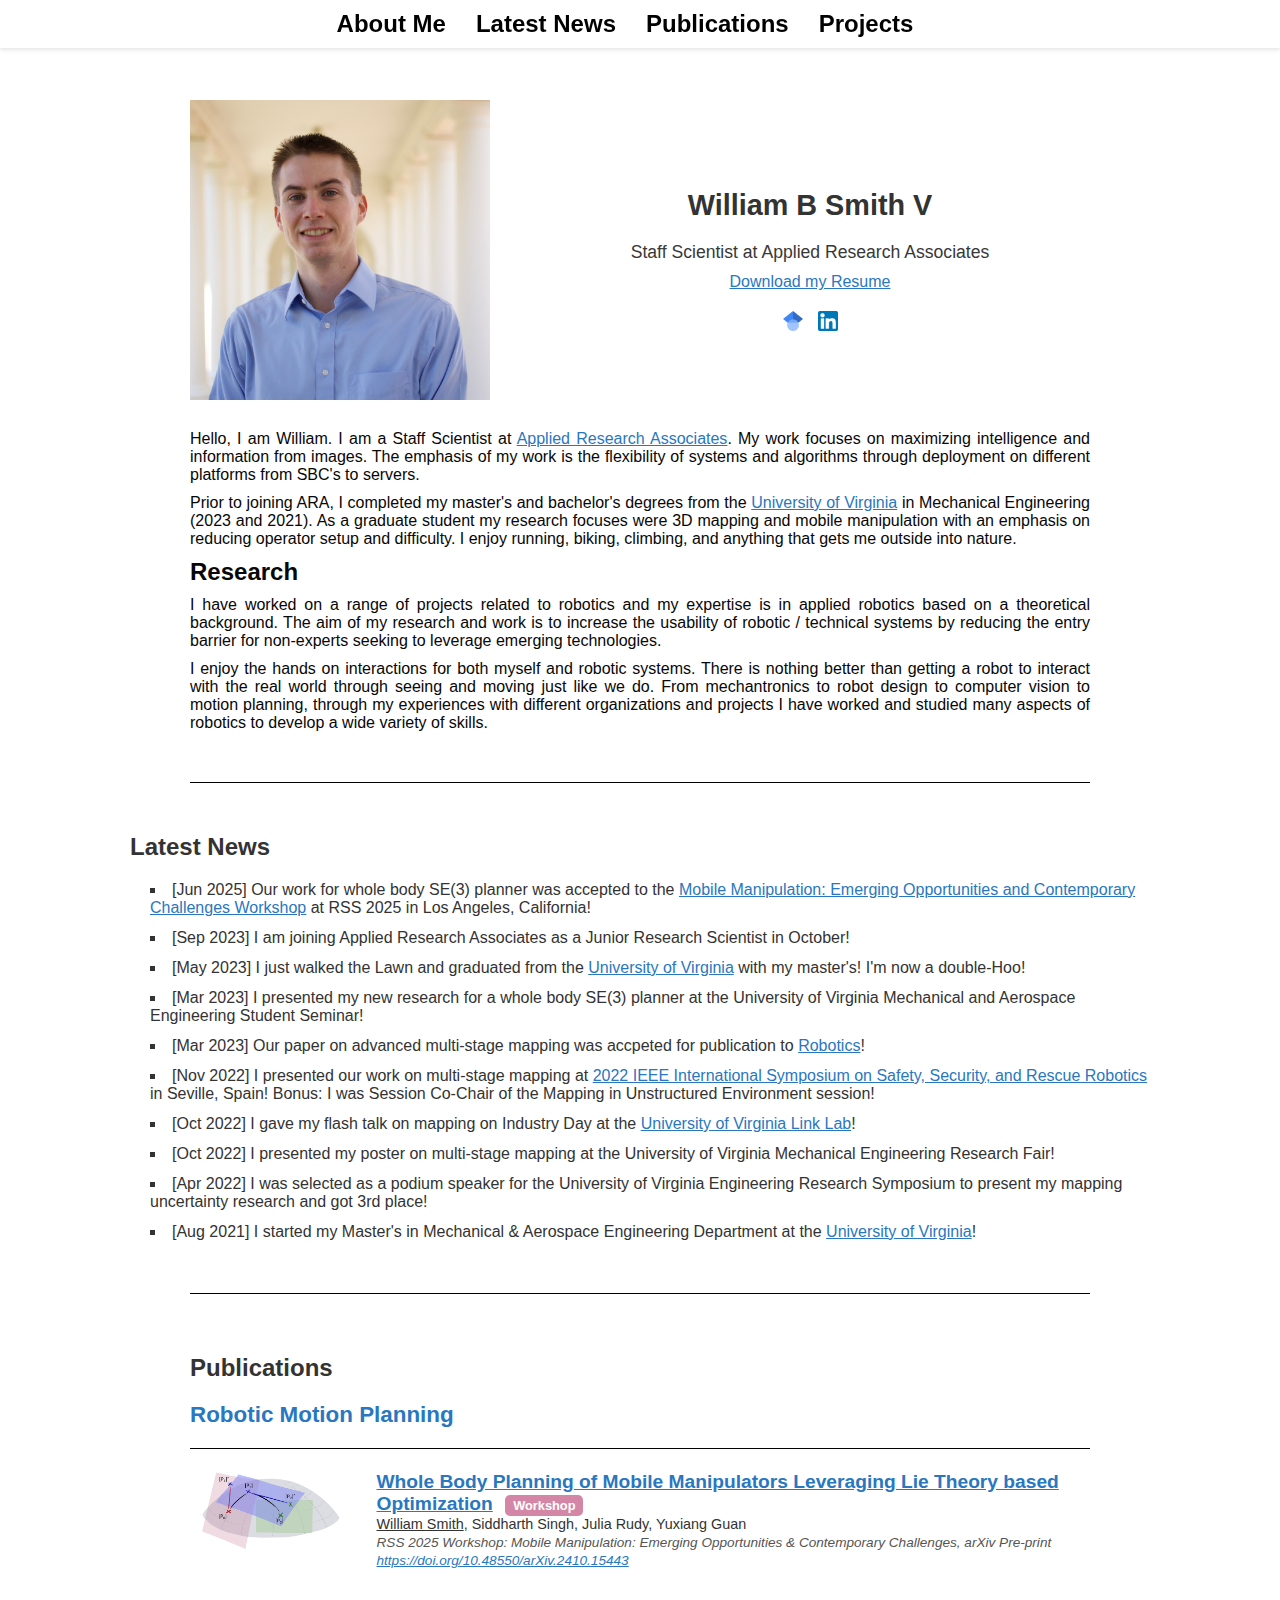
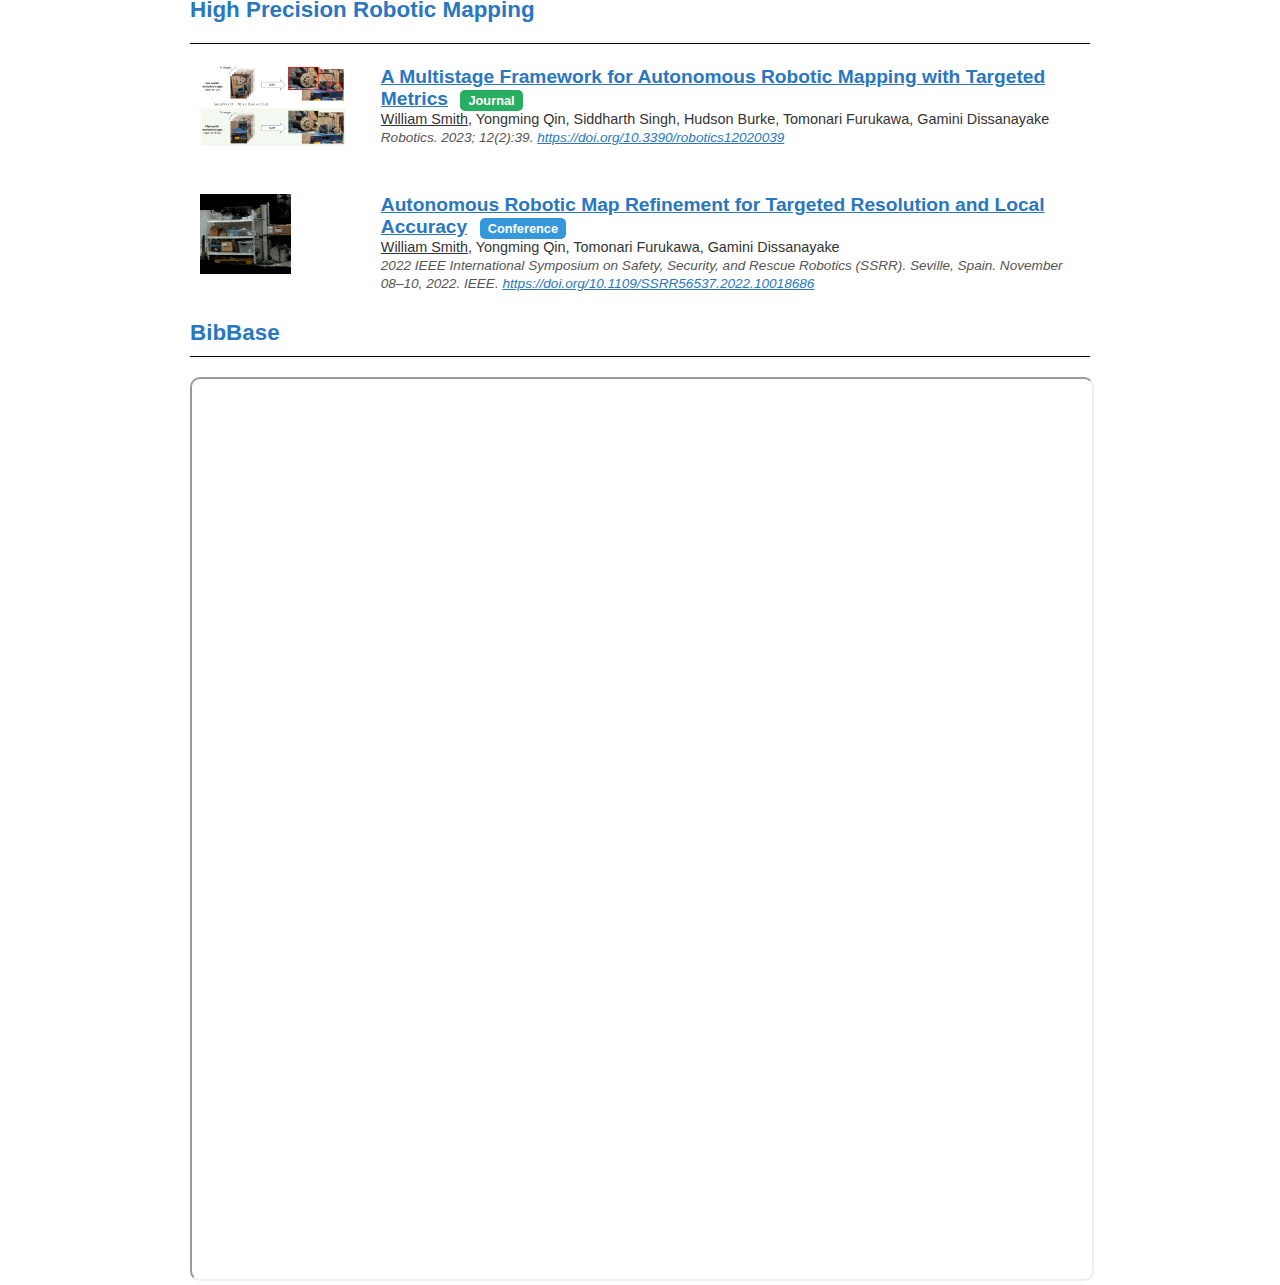
<file: index.html>
<!DOCTYPE html>
<html lang="en">
    <head>
        <meta charset="UTF-8">
        <meta name="viewport" content="width=device-width, initial-scale=1.0">
        <title>William Smith</title>
        <link rel="stylesheet" href="goo.css">
    </head>

    <body>
        <!-- Navigation Links at the Top -->
        <div class="nav">
            <a href="#about">About Me</a>
            <a href="#news">Latest News</a>
            <a href="#publications">Publications</a>
            <a href="projects.html">Projects</a>
            <!-- <a href="blog/index.html">Blog</a> -->
        </div>

        
            <div id="about" class="content">
                <!-- Header section with image, name, description, and links -->
                <div class="header">
                    <img src="assets/images/wsmith_headshot.jpg" alt="Your Photo" class="profile-img">
                    <div class="name-and-description">
                        <h1>William B Smith V</h1>
                        <p class="description">Staff Scientist at Applied Research Associates</p>
                        <a href="assets/documents/WSmith_resume.pdf" target="_blank">Download my Resume</a>
                        <div class="links">
                            <a href="https://scholar.google.com/citations?user=VZstoX0AAAAJ&hl=en" target="_blank"><img src="assets/images/googleScholar_icon.png" alt="Google Scholar"></a>
                            <a href="https://www.linkedin.com/in/williamsmithv/" target="_blank"><img src="assets/images/linkedin_icon.png" alt="LinkedIn"></a>
                        </div>
                    </div>
                </div>
                
                <p>Hello, I am William. I am a Staff Scientist at <a href="https://www.ara.com/" target="_blank">Applied Research Associates</a>. 
                    My work focuses on maximizing intelligence and information from images. 
                    The emphasis of my work is the flexibility of systems and algorithms through deployment on different platforms from SBC's to servers.</p>
                <p>Prior to joining ARA, I completed my master's and bachelor's degrees from the <a href="https://engineering.virginia.edu/departments/mechanical-and-aerospace-engineering" target="_blank">University of Virginia</a> in Mechanical Engineering (2023 and 2021). 
                    As a graduate student my research focuses were 3D mapping and mobile manipulation with an emphasis on reducing operator setup and difficulty.
                    I enjoy running, biking, climbing, and anything that gets me outside into nature.</p>
                
                <p> <strong> Research </strong></p>
                <p>I have worked on a range of projects related to robotics and my expertise is in applied robotics based on a theoretical background. 
                    The aim of my research and work is to increase the usability of robotic / technical systems by reducing the entry barrier for non-experts seeking to leverage emerging technologies.</p>
                <p>I enjoy the hands on interactions for both myself and robotic systems. 
                    There is nothing better than getting a robot to interact with the real world through seeing and moving just like we do.
                    From mechantronics to robot design to computer vision to motion planning, through my experiences with different organizations and projects I have worked and studied many aspects of robotics to develop a wide variety of skills.</p>
                
            </div>
            
            <hr class="section-divider">

            <div id="news" class="news-section">
                <h2>Latest News</h2>
                <ul class="news-list">
                    <li>[Jun 2025] Our work for whole body SE(3) planner was accepted to the <a href="https://openreview.net/forum?id=7ZRclFFHSK&noteId=7ZRclFFHSK" target="_blank">Mobile Manipulation: Emerging Opportunities and Contemporary Challenges Workshop</a> at RSS 2025 in Los Angeles, California!</li>
                    <li>[Sep 2023] I am joining Applied Research Associates as a Junior Research Scientist in October!</li>
                    <li>[May 2023] I just walked the Lawn and graduated from the <a href="https://engineering.virginia.edu/departments/mechanical-and-aerospace-engineering" target="_blank">University of Virginia</a> with my master's! I'm now a double-Hoo!</li>
                    <li>[Mar 2023] I presented my new research for a whole body SE(3) planner at the University of Virginia Mechanical and Aerospace Engineering Student Seminar!</li>
                    <li>[Mar 2023] Our paper on advanced multi-stage mapping was accpeted for publication to <a href="https://www.mdpi.com/2218-6581/12/2/39" target="_blank">Robotics</a>!</li>
                    <li>[Nov 2022] I presented our work on multi-stage mapping at <a href="https://ieeexplore.ieee.org/abstract/document/10018686" target="_blank">2022 IEEE International Symposium on Safety, Security, and Rescue Robotics</a> in Seville, Spain! Bonus: I was Session Co-Chair of the Mapping in Unstructured Environment session!</li>
                    <li>[Oct 2022] I gave my flash talk on mapping on Industry Day at the <a href="https://engineering.virginia.edu/labs-groups/link-lab" target="_blank">University of Virginia Link Lab</a>!</li>
                    <li>[Oct 2022] I presented my poster on multi-stage mapping at the University of Virginia Mechanical Engineering Research Fair!</li>
                    <li>[Apr 2022] I was selected as a podium speaker for the University of Virginia Engineering Research Symposium to present my mapping uncertainty research and got 3rd place!</li>
                    <li>[Aug 2021] I started my Master's in Mechanical & Aerospace Engineering Department at the <a href="https://engineering.virginia.edu/departments/mechanical-and-aerospace-engineering" target="_blank">University of Virginia</a>!</li>
                </ul>
            </div>
            
            
            <hr class="section-divider">
            
            
            <div id="publications" class="publications">
                <h2>Publications</h2>
                <table><h3>Robotic Motion Planning</h3></table>
                <hr class="sub-section-divider">
                <table>
                    <tr>
                        <td><img src="assets/papers/rss2025.png" onerror="this.onerror=null; this.src='assets/papers/alt_paper.png';" alt="Paper Image"></td>
                        <td>
                            <strong><a href="https://doi.org/10.48550/arXiv.2410.15443" target="_blank">Whole Body Planning of Mobile Manipulators Leveraging Lie Theory based Optimization</a></strong> <span class="pub-tag workshop">Workshop</span><br>
                            <span class="authors"><u>William Smith</u>, Siddharth Singh, Julia Rudy, Yuxiang Guan</span><br>
                            <em>RSS 2025 Workshop: Mobile Manipulation: Emerging Opportunities & Contemporary Challenges, arXiv Pre-print <a href="https://doi.org/10.48550/arXiv.2410.15443" target="_blank">https://doi.org/10.48550/arXiv.2410.15443</a></em>
                        </td>
                    </tr>
                </table>
                <table><h3>High Precision Robotic Mapping</h3></table>
                <hr class="sub-section-divider">
                <table>                
                    <tr>
                        <td><img src="assets/papers/robotics2023.png" onerror="this.onerror=null; this.src='assets/papers/alt_paper.png';" alt="Paper Image"></td>
                        <td>
                            <strong><a href="https://doi.org/10.3390/robotics12020039" target="_blank">A Multistage Framework for Autonomous Robotic Mapping with Targeted Metrics</a></strong> <span class="pub-tag journal">Journal</span><br>
                            <span class="authors"><u>William Smith</u>, Yongming Qin, Siddharth Singh, Hudson Burke, Tomonari Furukawa, Gamini Dissanayake</span><br>
                            <em>Robotics. 2023; 12(2):39. <a href="https://doi.org/10.3390/robotics12020039" target="_blank">https://doi.org/10.3390/robotics12020039</a></em>
                        </td>
                    </tr>
                    <tr>
                        <td><img src="assets/papers/ssrr2022.png" onerror="this.onerror=null; this.src='assets/papers/alt_paper.png';" alt="Paper Image"></td>
                        <td>
                            <strong><a href="https://doi.org/10.1109/SSRR56537.2022.10018686" target="_blank">Autonomous Robotic Map Refinement for Targeted Resolution and Local Accuracy</a></strong> <span class="pub-tag conference">Conference</span><br>
                            <span class="authors"><u>William Smith</u>, Yongming Qin, Tomonari Furukawa, Gamini Dissanayake</span><br>
                            <em>2022 IEEE International Symposium on Safety, Security, and Rescue Robotics (SSRR). Seville, Spain. November 08–10, 2022. IEEE. <a href="https://doi.org/10.1109/SSRR56537.2022.10018686" target="_blank">https://doi.org/10.1109/SSRR56537.2022.10018686</a></em>
                        </td>
                    </tr>
                </table>
                <h3>BibBase</h3>
                <hr class="sub-section-divider">
                <iframe src="https://bibbase.org/show?bib=https%3A%2F%2Fbibbase.org%2Fnetwork%2Ffiles%2FsynviAWiGZf5AA7x3&noBootstrap=1"></iframe>
            </div>

            
        <!-- <a href="https://clustrmaps.com/site/1c4ew"  title="ClustrMaps"><img src="//www.clustrmaps.com/map_v2.png?d=IwmhwDA5ZcAOIWQr3dZctIKUuqK_rRfWPPRlMq8uqK8&cl=ffffff" /></a> -->
            
            
    </body>
</html>
</file>
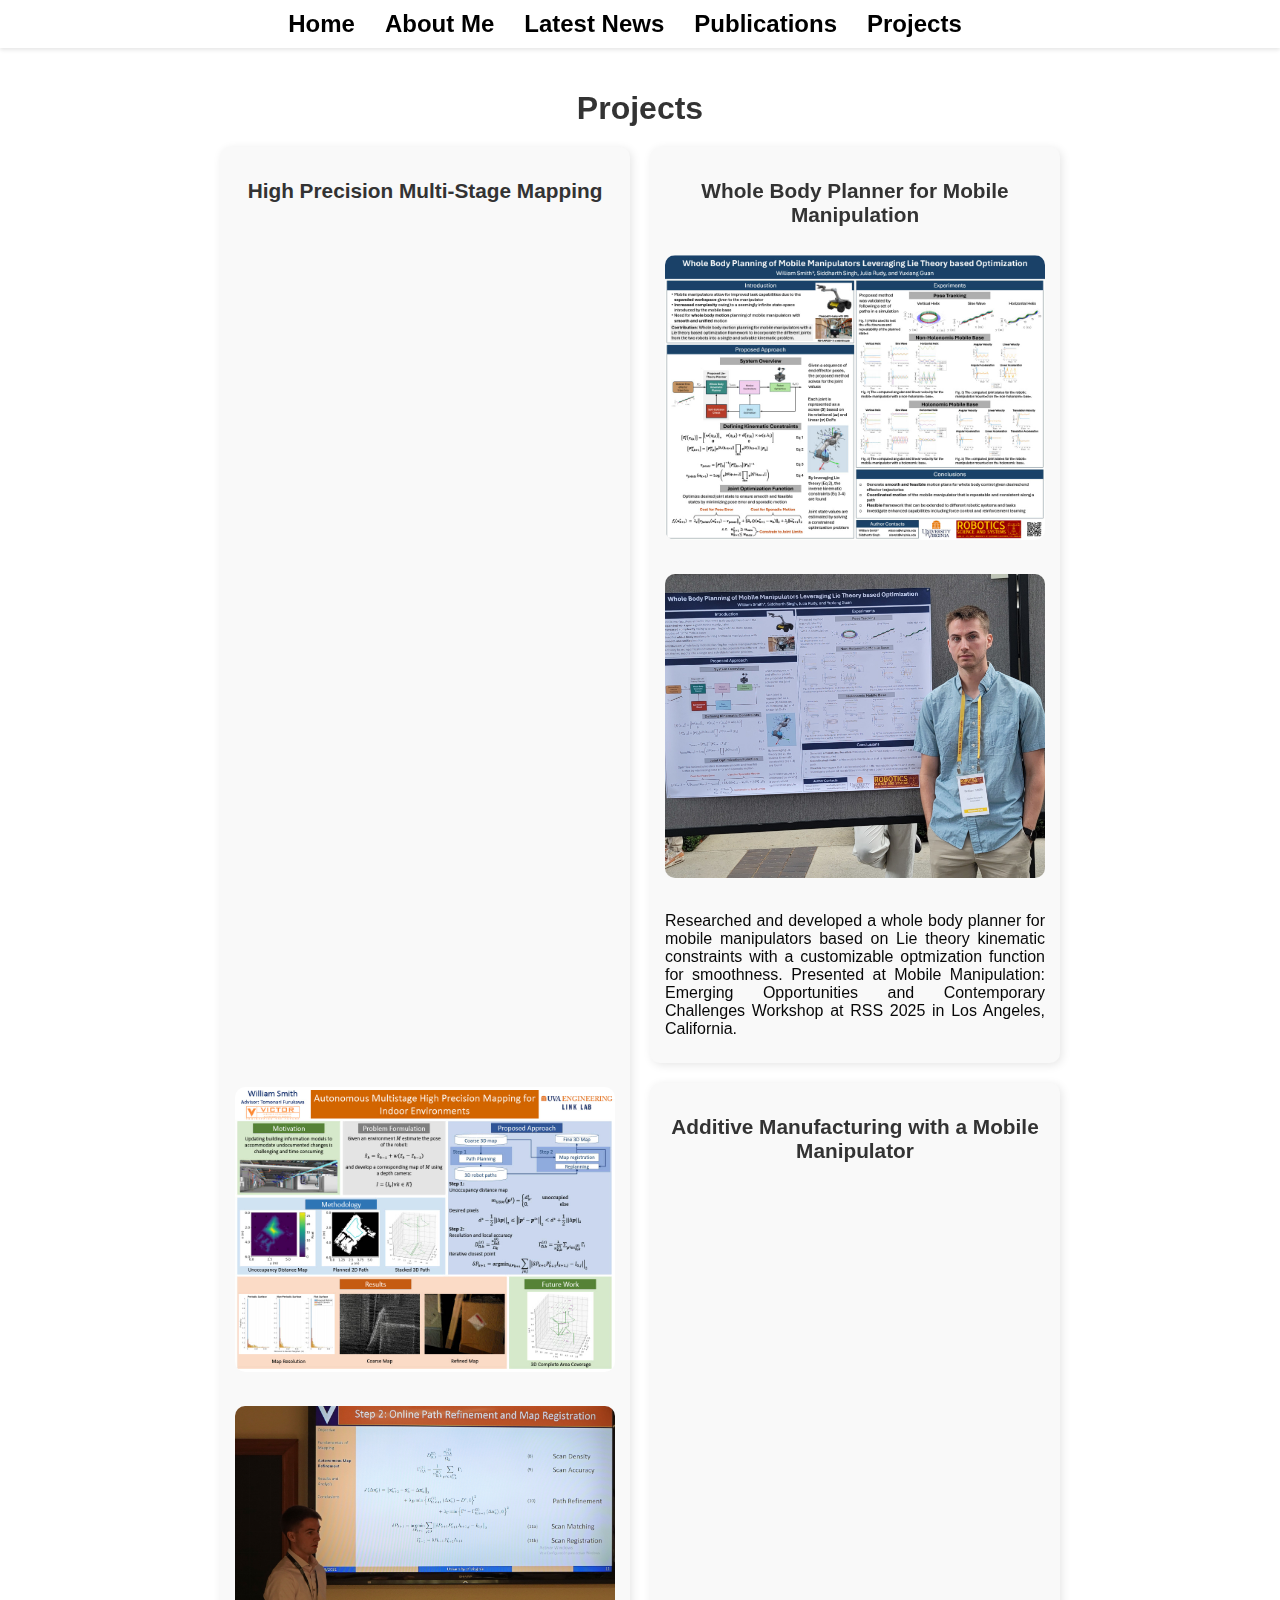
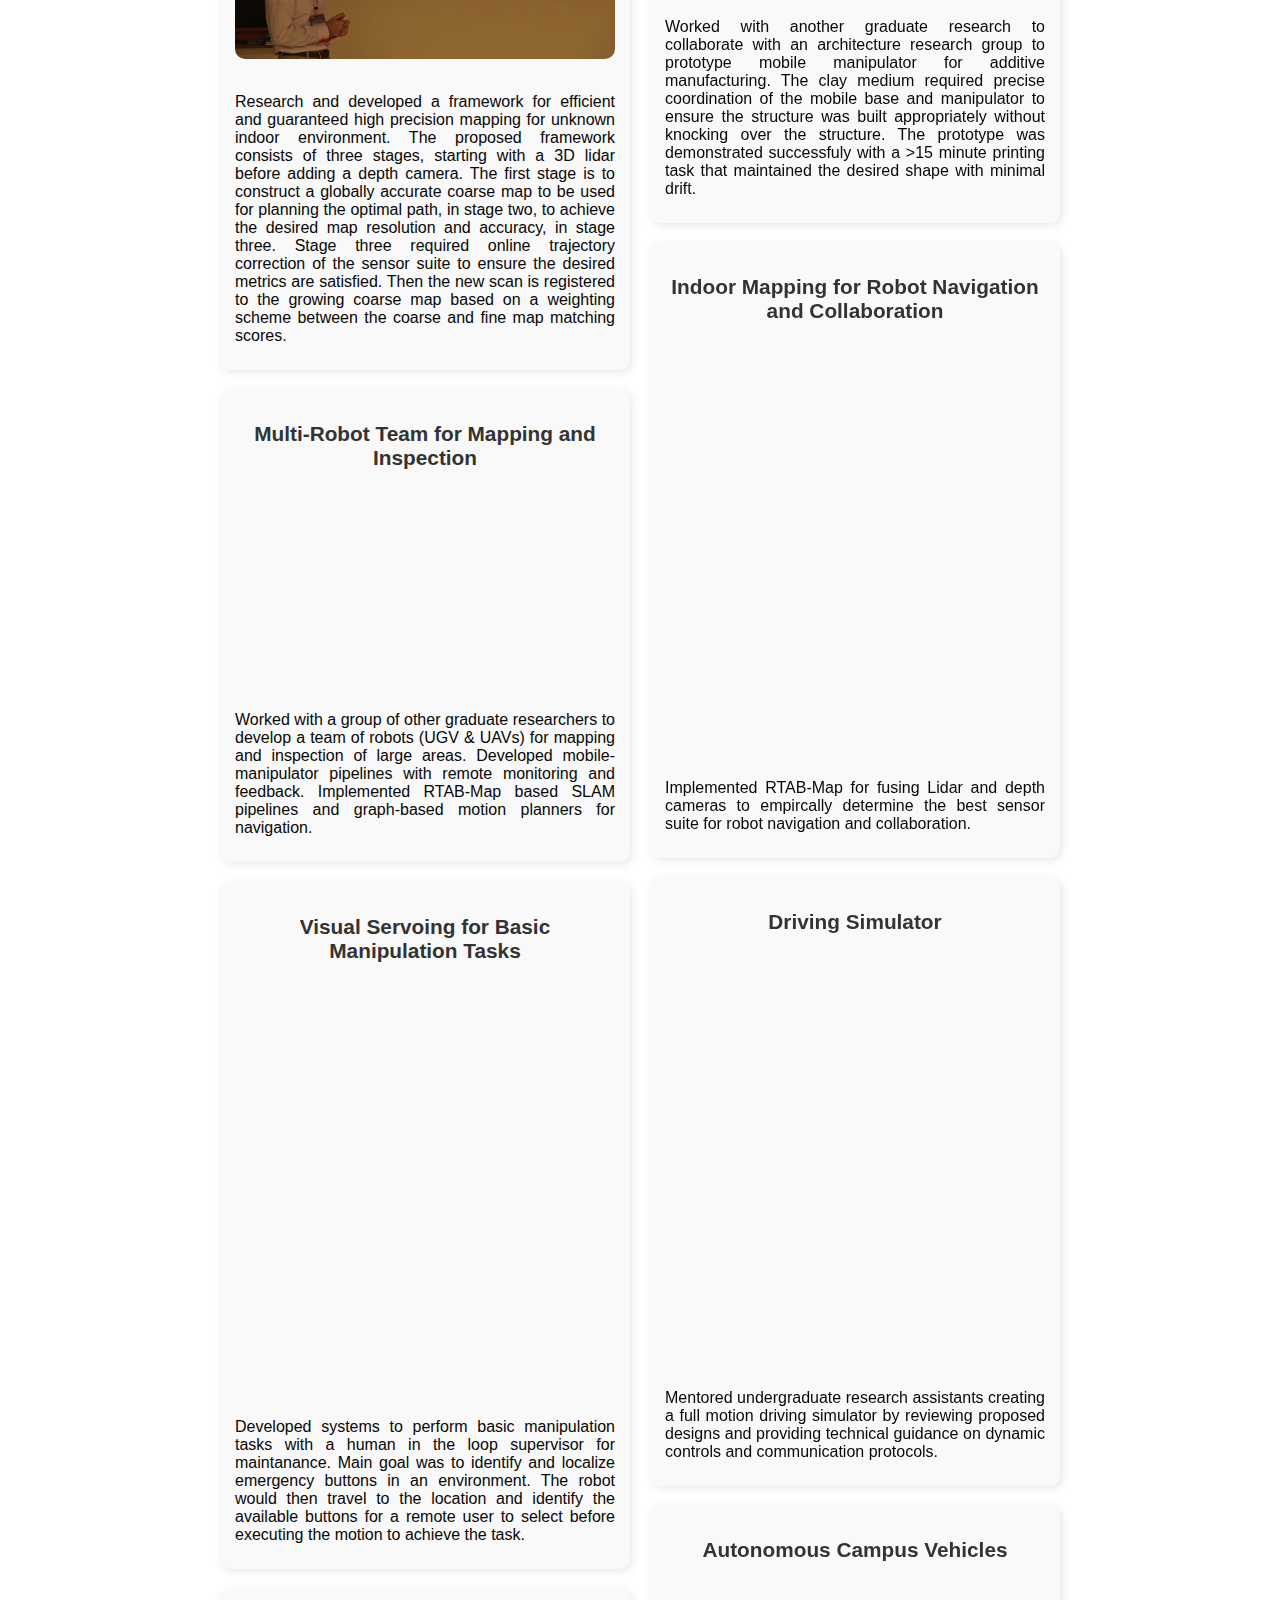
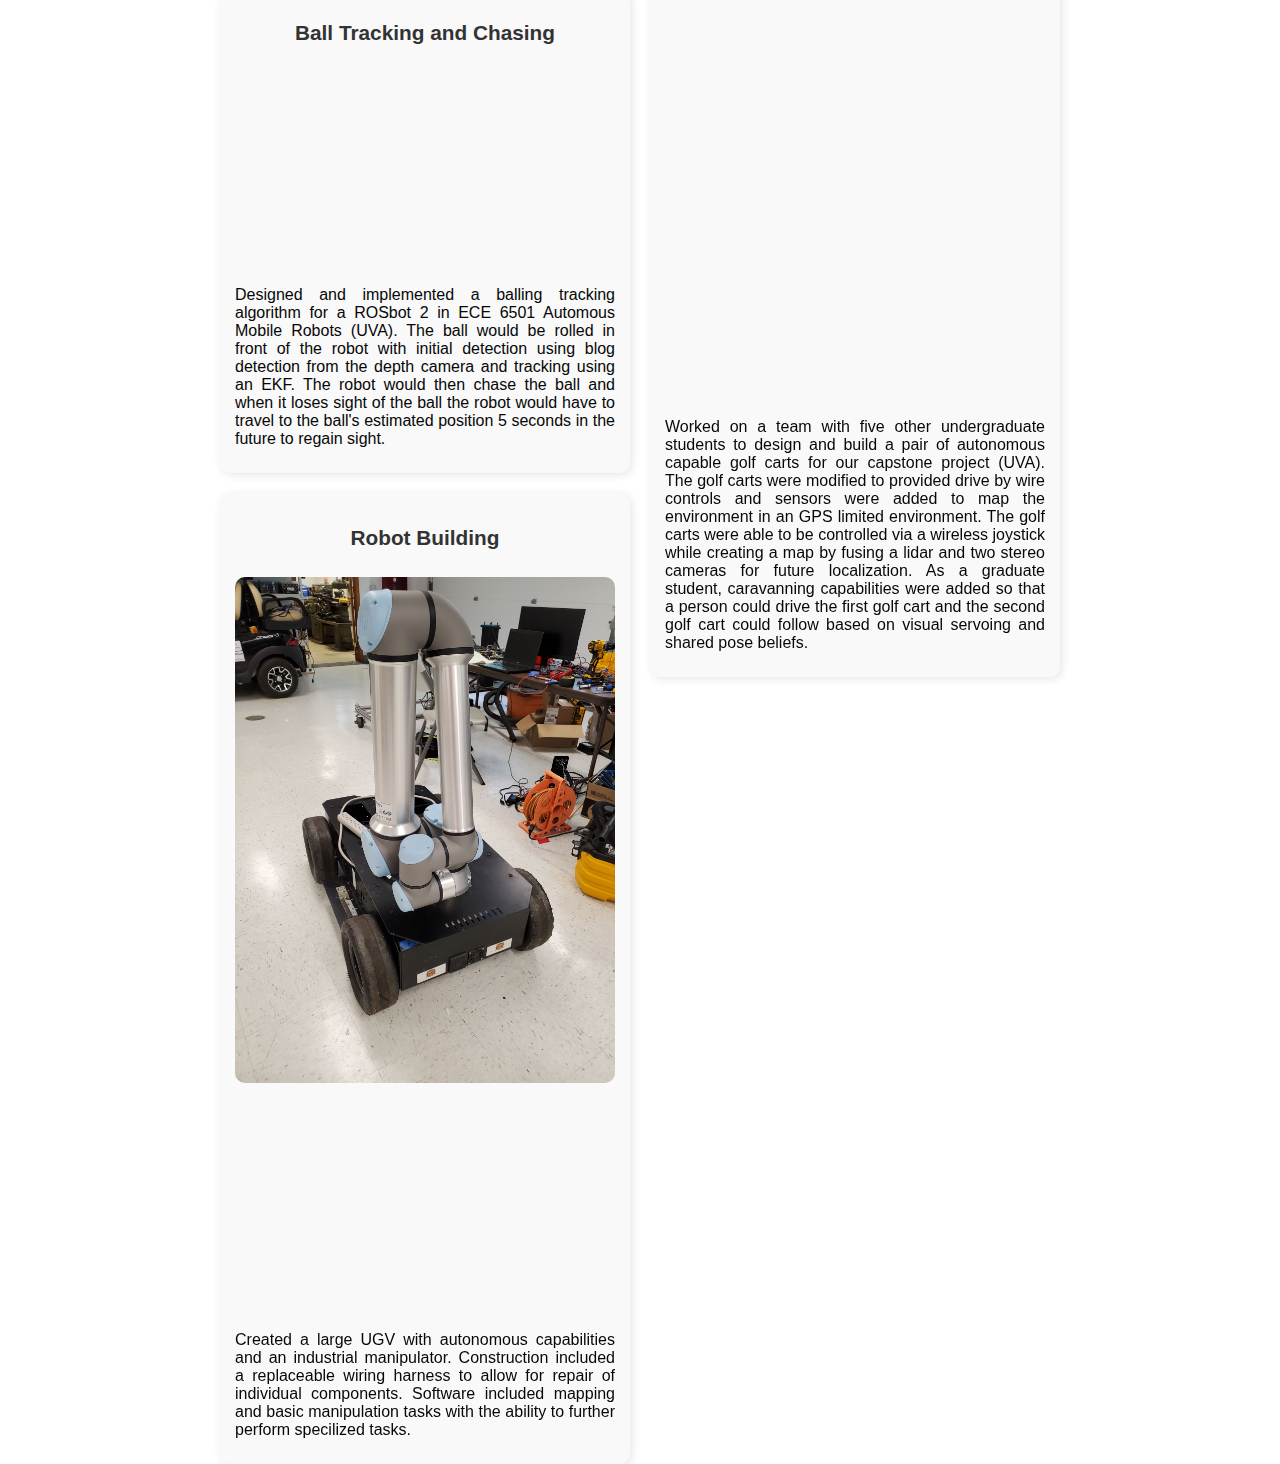
<file: projects.html>
<!DOCTYPE html>
<html lang="en">
<head>
    <meta charset="UTF-8">
    <meta name="viewport" content="width=device-width, initial-scale=1.0">
    <title>Projects</title>
    <link rel="stylesheet" href="goo.css"> 
    <link rel="stylesheet" href="projects.css">
</head>
<body>
        <div class="nav">
            <a href="index.html">Home</a>
            <a href="index.html#about">About Me</a>
            <a href="index.html#news">Latest News</a>
            <a href="index.html#publications">Publications</a>
            <a href="projects.html">Projects</a>
        </div>

    <div class="content">
        <h1>Projects</h1>
		<div class="row">
			<div class="column">
				<div class="project">
					<h2>High Precision Multi-Stage Mapping</h2>
					<iframe width="935" height="526" src="https://www.youtube.com/embed/6PAufF5BjBU" title="High Precision Map Refinement" frameborder="0" allow="accelerometer; autoplay; clipboard-write; encrypted-media; gyroscope; picture-in-picture; web-share" referrerpolicy="strict-origin-when-cross-origin" allowfullscreen></iframe>
					<iframe width="935" height="526" src="https://www.youtube.com/embed/kAIEGdcYhMU" title="Fine Mapping the Machine Room" frameborder="0" allow="accelerometer; autoplay; clipboard-write; encrypted-media; gyroscope; picture-in-picture; web-share" referrerpolicy="strict-origin-when-cross-origin" allowfullscreen></iframe>
					<iframe width="935" height="526" src="https://www.youtube.com/embed/bVqIXre15NE" title="Automatic Replanning for Improved Mapping Accuracy and Resolution" frameborder="0" allow="accelerometer; autoplay; clipboard-write; encrypted-media; gyroscope; picture-in-picture; web-share" referrerpolicy="strict-origin-when-cross-origin" allowfullscreen></iframe>
					<iframe width="706" height="526" src="https://www.youtube.com/embed/M-WaBxg_xgc" title="Pump Room High Precision 3D Scan" frameborder="0" allow="accelerometer; autoplay; clipboard-write; encrypted-media; gyroscope; picture-in-picture; web-share" referrerpolicy="strict-origin-when-cross-origin" allowfullscreen></iframe>
					<img src="assets/images/FlashTalkPoster_Billy.jpg" alt="Mapping Poster">
					<img src="assets/images/seville_presentation.jpg" alt="Presentation at SSRR2022">
					<p>Research and developed a framework for efficient and guaranteed high precision mapping for unknown indoor environment. 
						The proposed framework consists of three stages, starting with a 3D lidar before adding a depth camera. 
						The first stage is to construct a globally accurate coarse map to be used for planning the optimal path, in stage two, to achieve the desired map resolution and accuracy, in stage three. 
						Stage three required online trajectory correction of the sensor suite to ensure the desired metrics are satisfied. 
						Then the new scan is registered to the growing coarse map based on a weighting scheme between the coarse and fine map matching scores.</p>
				</div>

				<div class="project">
					<h2>Multi-Robot Team for Mapping and Inspection</h2>
					<iframe src="https://www.youtube.com/embed/oqmeWKE--QU" frameborder="0" allowfullscreen></iframe>
					<p>Worked with a group of other graduate researchers to develop a team of robots (UGV & UAVs) for mapping and inspection of large areas. 
						Developed mobile-manipulator pipelines with remote monitoring and feedback.
						Implemented RTAB-Map based SLAM pipelines and graph-based motion planners for navigation. 
					</p>
				</div>

				<div class="project">
					<h2>Visual Servoing for Basic Manipulation Tasks</h2>
					<iframe width="935" height="526" src="https://www.youtube.com/embed/foufFKuS3Mo" title="Button Localization" frameborder="0" allow="accelerometer; autoplay; clipboard-write; encrypted-media; gyroscope; picture-in-picture; web-share" referrerpolicy="strict-origin-when-cross-origin" allowfullscreen></iframe>
					<iframe width="935" height="526" src="https://www.youtube.com/embed/aVAFU7ErHMo" title="Panel Detection and Interaction" frameborder="0" allow="accelerometer; autoplay; clipboard-write; encrypted-media; gyroscope; picture-in-picture; web-share" referrerpolicy="strict-origin-when-cross-origin" allowfullscreen></iframe>
					<p>Developed systems to perform basic manipulation tasks with a human in the loop supervisor for maintanance. 
						Main goal was to identify and localize emergency buttons in an environment. 
						The robot would then travel to the location and identify the available buttons for a remote user to select before executing the motion to achieve the task.</p>
				</div>
			
				<div class="project">
					<h2>Ball Tracking and Chasing</h2>
					<iframe width="935" height="526" src="https://www.youtube.com/embed/QoF27OGNP1I" title="" frameborder="0" allow="accelerometer; autoplay; clipboard-write; encrypted-media; gyroscope; picture-in-picture; web-share" referrerpolicy="strict-origin-when-cross-origin" allowfullscreen></iframe>
					<p>Designed and implemented a balling tracking algorithm for a ROSbot 2 in ECE 6501 Automous Mobile Robots (UVA). 
						The ball would be rolled in front of the robot with initial detection using blog detection from the depth camera and tracking using an EKF. 
						The robot would then chase the ball and when it loses sight of the ball the robot would have to travel to the ball's estimated position 5 seconds in the future to regain sight.</p>
				</div>

				<div class="project">
					<h2>Robot Building</h2>
					<img src="assets/images/trex.jpg" alt="Mobile Manipulator">
					<iframe width="364" height="646" src="https://www.youtube.com/embed/wLtDlIhtOD4" title="Testing TREX for the First Time" frameborder="0" allow="accelerometer; autoplay; clipboard-write; encrypted-media; gyroscope; picture-in-picture; web-share" referrerpolicy="strict-origin-when-cross-origin" allowfullscreen></iframe>
					<p>Created a large UGV with autonomous capabilities and an industrial manipulator. 
						Construction included a replaceable wiring harness to allow for repair of individual components. 
						Software included mapping and basic manipulation tasks with the ability to further perform specilized tasks.</p>
				</div>
			
			</div>
			
			<div class="column">
				<div class="project">
					<h2>Whole Body Planner for Mobile Manipulation</h2>
					<img src="assets/images/RSS2025MoMa_Poster.jpg" alt="Graph Planner">
					<img src="assets/images/california_poster.jpg" alt="Poster Presentation">
					<p>Researched and developed a whole body planner for mobile manipulators based on Lie theory kinematic constraints with a customizable optmization function for smoothness.
						Presented at Mobile Manipulation: Emerging Opportunities and Contemporary Challenges Workshop at RSS 2025 in Los Angeles, California.
					</p>
				</div>
				
				<div class="project">
					<h2>Additive Manufacturing with a Mobile Manipulator</h2>
					<iframe width="935" height="526" src="https://www.youtube.com/embed/e8DCa7HFuV0" title="Additive Manufacturing with a Mobile Manipulator (Sine Wall)" frameborder="0" allow="accelerometer; autoplay; clipboard-write; encrypted-media; gyroscope; picture-in-picture; web-share" referrerpolicy="strict-origin-when-cross-origin" allowfullscreen></iframe>
					<iframe width="935" height="526" src="https://www.youtube.com/embed/1ha95iOWHL0" title="Additive Manufacturing with a Mobile Manipulator (Square Wall)" frameborder="0" allow="accelerometer; autoplay; clipboard-write; encrypted-media; gyroscope; picture-in-picture; web-share" referrerpolicy="strict-origin-when-cross-origin" allowfullscreen></iframe>
					<p>Worked with another graduate research to collaborate with an architecture research group to prototype mobile manipulator for additive manufacturing. 
						The clay medium required precise coordination of the mobile base and manipulator to ensure the structure was built appropriately without knocking over the structure. 
						The prototype was demonstrated successfuly with a >15 minute printing task that maintained the desired shape with minimal drift.</p>
				</div>

				<div class="project">
					<h2>Indoor Mapping for Robot Navigation and Collaboration</h2>
					<iframe width="935" height="526" src="https://www.youtube.com/embed/HMU_zMiPb5s" title="RTABMAP with Ouster Lidar and Intel Realsense" frameborder="0" allow="accelerometer; autoplay; clipboard-write; encrypted-media; gyroscope; picture-in-picture; web-share" referrerpolicy="strict-origin-when-cross-origin" allowfullscreen></iframe>
					<iframe width="935" height="526" src="https://www.youtube.com/embed/w3rfX9QggQQ" title="RTABMAP with 2 Intel Realsense L515" frameborder="0" allow="accelerometer; autoplay; clipboard-write; encrypted-media; gyroscope; picture-in-picture; web-share" referrerpolicy="strict-origin-when-cross-origin" allowfullscreen></iframe>
					<p>Implemented RTAB-Map for fusing Lidar and depth cameras to empircally determine the best sensor suite for robot navigation and collaboration.</p>
				</div>
			
				<div class="project">
					<h2>Driving Simulator</h2>
					<iframe width="935" height="526" src="https://www.youtube.com/embed/qyVbX3ARDCk" title="Using the Driving Simulator" frameborder="0" allow="accelerometer; autoplay; clipboard-write; encrypted-media; gyroscope; picture-in-picture; web-share" referrerpolicy="strict-origin-when-cross-origin" allowfullscreen></iframe>
					<iframe width="935" height="526" src="https://www.youtube.com/embed/hpvrqK1Vcng" title="Onboard the Driving Simulator" frameborder="0" allow="accelerometer; autoplay; clipboard-write; encrypted-media; gyroscope; picture-in-picture; web-share" referrerpolicy="strict-origin-when-cross-origin" allowfullscreen></iframe>
					<p>Mentored undergraduate research assistants creating a full motion driving simulator by reviewing proposed designs and providing technical guidance on dynamic controls and communication protocols.</p>
				</div>

				<div class="project">
					<h2>Autonomous Campus Vehicles</h2>
					<iframe width="935" height="526" src="https://www.youtube.com/embed/KZkYP_FjwHw" title="Autonomous Campus Vehicles 1 Year Progress" frameborder="0" allow="accelerometer; autoplay; clipboard-write; encrypted-media; gyroscope; picture-in-picture; web-share" referrerpolicy="strict-origin-when-cross-origin" allowfullscreen></iframe>
					<iframe width="658" height="526" src="https://www.youtube.com/embed/MQee1fz582w" title="Mapping Charlottesville with ZED2 and Ouster 3D Lidar" frameborder="0" allow="accelerometer; autoplay; clipboard-write; encrypted-media; gyroscope; picture-in-picture; web-share" referrerpolicy="strict-origin-when-cross-origin" allowfullscreen></iframe>
					<p>Worked on a team with five other undergraduate students to design and build a pair of autonomous capable golf carts for our capstone project (UVA). 
						The golf carts were modified to provided drive by wire controls and sensors were added to map the environment in an GPS limited environment. 
						The golf carts were able to be controlled via a wireless joystick while creating a map by fusing a lidar and two stereo cameras for future localization.
						As a graduate student, caravanning capabilities were added so that a person could drive the first golf cart and the second golf cart could follow based on visual servoing and shared pose beliefs.</p>
				</div>
			
			</div>
		</div>
		
    </div>
</body>
</html>
</file>
<file: goo.css>
body {
    font-family: 'Roboto', sans-serif;
    margin: 0;
    padding: 0;
    background-color: #fff;
    color: #333;
    display: flex;
    flex-direction: column;
    align-items: center;
}

.content {
    max-width: 900px;
    /* width: 100%; */
    padding: 0px;
    margin-bottom: 0px;
}

h1 {
    font-size: 2em;
    color: #333;
    margin: 10px 0;
}

h3 {
    font-size: 1.4em;
    /* color: #5d110e; */
    color: #2977c0;
    margin: 10px 0;
}

.content p strong {
    font-size: 1.5em;
}

p {
    color: #070707;
    font-size: 1em;
    margin: 10px 0;
    text-align: justify;
}

a {
    text-decoration: underline;
    color: #2977c0;
    cursor: pointer;
}

a:hover {
    color: #e74c3c;
    text-decoration: none;
}

img {
    width: 100px;
    height: 50px;
    /* border-radius: 50%; */
    margin-bottom: 20px;
    object-fit: cover;
}

/* Header section */
.header {
    display: flex;
    align-items: center;
    justify-content: flex-start;
    gap: 40px;
    margin-top: 40px;
    width: 100%;
    max-width: 900px;
}

.profile-img {
    width: 300px;
    height: 300px;
    border-radius: 0;
    object-fit: cover;
}

/* .name-and-description {
    text-align: center;
} */

.name-and-description {
  flex: 1;
  display: flex;
  flex-direction: column;
  align-items: center;       /* Center content horizontally within white space */
  justify-content: center;   /* Center content vertically if needed */
  text-align: center;
}

.name-and-description h1 {
    font-size: 1.8em;
    /* margin: 10; */
    margin: 0 0 0.4em 0;
}

.description {
    font-size: 1.1em;
    color: #383838;
    margin-top: 0.5em;
    /* margin-top: 5px; */
    text-align: center;
}

.links {
    display: flex;
    justify-content: center;         /* Center links horizontally */
    gap: 15px;                       /* Space between links */
    margin-top: 20px;                 /* Add space above the links */
}

.links a {
    display: inline-block;
    width: 20px;
    height: 20px;
    background-color: #ffffff;
    border-radius: 50%;
    text-align: center;
}

.links img {
    width: 20px;
    height: 20px;
    border-radius: 0;
}

/* News Section */
.news-section {
    margin-top: -10px;
    margin-bottom: 0px;
}

.news-section ul {
    max-width: 1000px;
    list-style-type: square;
    padding-left: 20px;
    text-align: left;
    font-size: 1em;
}

.news-section a {
    word-wrap: break-word;
}

.news-list {
    padding: 5;
    margin: 0 auto;
    list-style-position: inside;
    max-width: 1000px; /* Match width with other sections */
}

.news-section ul li {
    margin-bottom: 12px; /* Adjust this value as needed */
}

/* Publications table */

.publications table {
    width: 100%;
    max-width: 900px;
    border-collapse: collapse;
    margin: 0 auto; /* Center the table if there’s extra space */
}

.publications td {
    padding: 12px 10px;
    vertical-align: top;
    text-align: left;
}

.publications img {
    width: auto;
    height: 80px;
    margin-right: 15px;
    border-radius: 0;
}

.publications td strong {
    font-size: 1.2em;
}

.publications td em {
    font-size: 0.85em;
    color: #555;
}

.publications td .authors {
    font-size: 0.9em;
}

.publications td .authors u {
    text-decoration: underline;
}

.publications td:nth-child(2) {
    max-width: 900px;
    word-wrap: break-word;
    overflow: hidden;
    text-overflow: ellipsis;
}

/* Publication Tags */
.pub-tag {
    font-size: 0.8em;
    font-weight: bold;
    padding: 3px 8px;
    margin-left: 8px;
    border-radius: 5px;
    color: white;
}

.conference {
    background-color: #3498db;
}

.journal {
    background-color: #27ae60;
}

.preprint {
    background-color: #f39c12;
}

.technical-report {
    background-color: #8e44ad;
}

.workshop {
    background-color: #d486a7;
}

/* Navigation bar styling */
.nav {
    display: flex;             /* Use Flexbox for row layout */
    justify-content: center;   /* Center align links horizontally */
    background-color: white;
    padding: 10px 0;
    box-shadow: 0 2px 4px rgba(0, 0, 0, 0.1);
    position: fixed;
    top: 0;
    width: 100%;
    z-index: 1000;
}

.nav a {
    text-decoration: none;
    color: black;
    font-size: 1.5em;
    font-weight: bold;
    margin-right: 30px;         /* Space between links */
}

.nav a:hover {
    color: #007bff;             /* Blue hover effect */
}

/* Optional: Adding space below the navigation bar */
body {
    padding-top: 60px;           /* Prevent content from hiding behind the nav bar */
}


.section-divider {
    width: 100%;
    max-width: 900px;
    border: none;
    height: 1px;
    background-color: #000000; /* Light grey line */
    margin: 40px 0; /* Adjust spacing */
}

.sub-section-divider {
    width: 100%;
    max-width: 900px;
    border: none;
    height: 1px;
    background-color: #030000; /* Light grey line */
    margin: 10px 0; /* Adjust spacing */
}

.publications iframe {
    width: 100%;
    height: 900px;
    border-radius: 10px;
    margin-top: 10px;
}
</file>
<file: projects.css>
.content {
    max-width: 900px;
    padding: 20px;
    text-align: center;
}

.projects-container {
    display: grid;
    grid-template-columns: repeat(auto-fit, minmax(300px, 1fr));
    gap: 20px;
}

.project {
	margin-bottom: 20px;
    background: #f9f9f9;
    padding: 15px;
    border-radius: 10px;
    text-align: center;
    box-shadow: 2px 2px 10px rgba(0, 0, 0, 0.1);
}

/* Jagged Layout */
.project:nth-child(1) { grid-row: span 2; } 
.project:nth-child(3) { grid-row: span 2; } 

.project h2 {
    font-size: 1.3em;
    color: #333;
}

/* Video Styling */
.project iframe {
    width: 100%;
    height: 200px;
    border-radius: 10px;
    margin-top: 10px;
}

/* Image Styling */
.project img {
    width: 100%;
    height: auto;
    margin-top: 10px;
    border-radius: 10px;
}

/* Document Link Styling */
.project a {
    display: inline-block;
    margin-top: 10px;
    font-size: 1.1em;
    color: #207c80;
    text-decoration: underline;
    font-weight: bold;
}

.project a:hover {
    color: #e74c3c;
}

* {
  box-sizing: border-box;
}

.column {
  float: left;
  width: 50%;
  padding: 10px;
  height: 300px; /* Should be removed. Only for demonstration */
}

.row:after {
  content: "";
  display: table;
  clear: both;
}

/* Responsive Stacking */
@media (max-width: 768px) {
    .projects-container {
        grid-template-columns: 1fr;
    }
    .project {
        grid-row: auto;
    }
}
</file>
